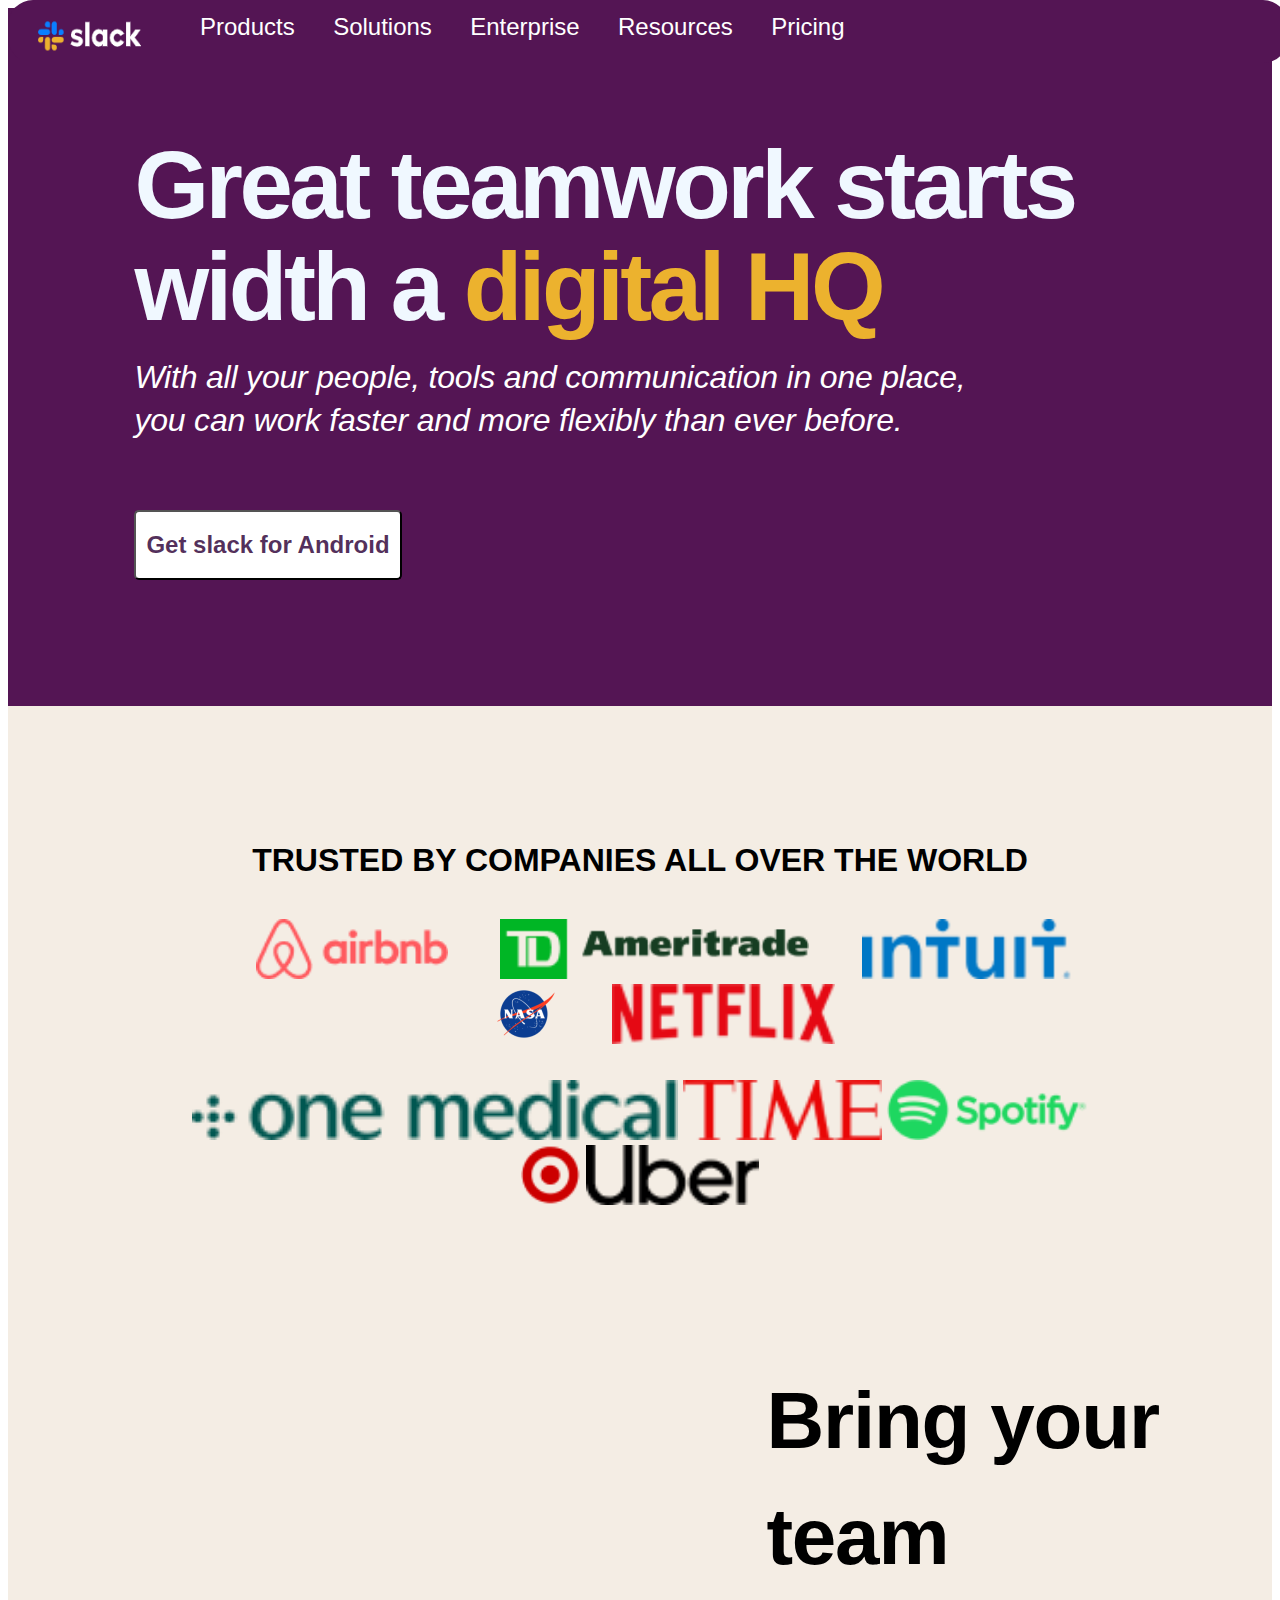
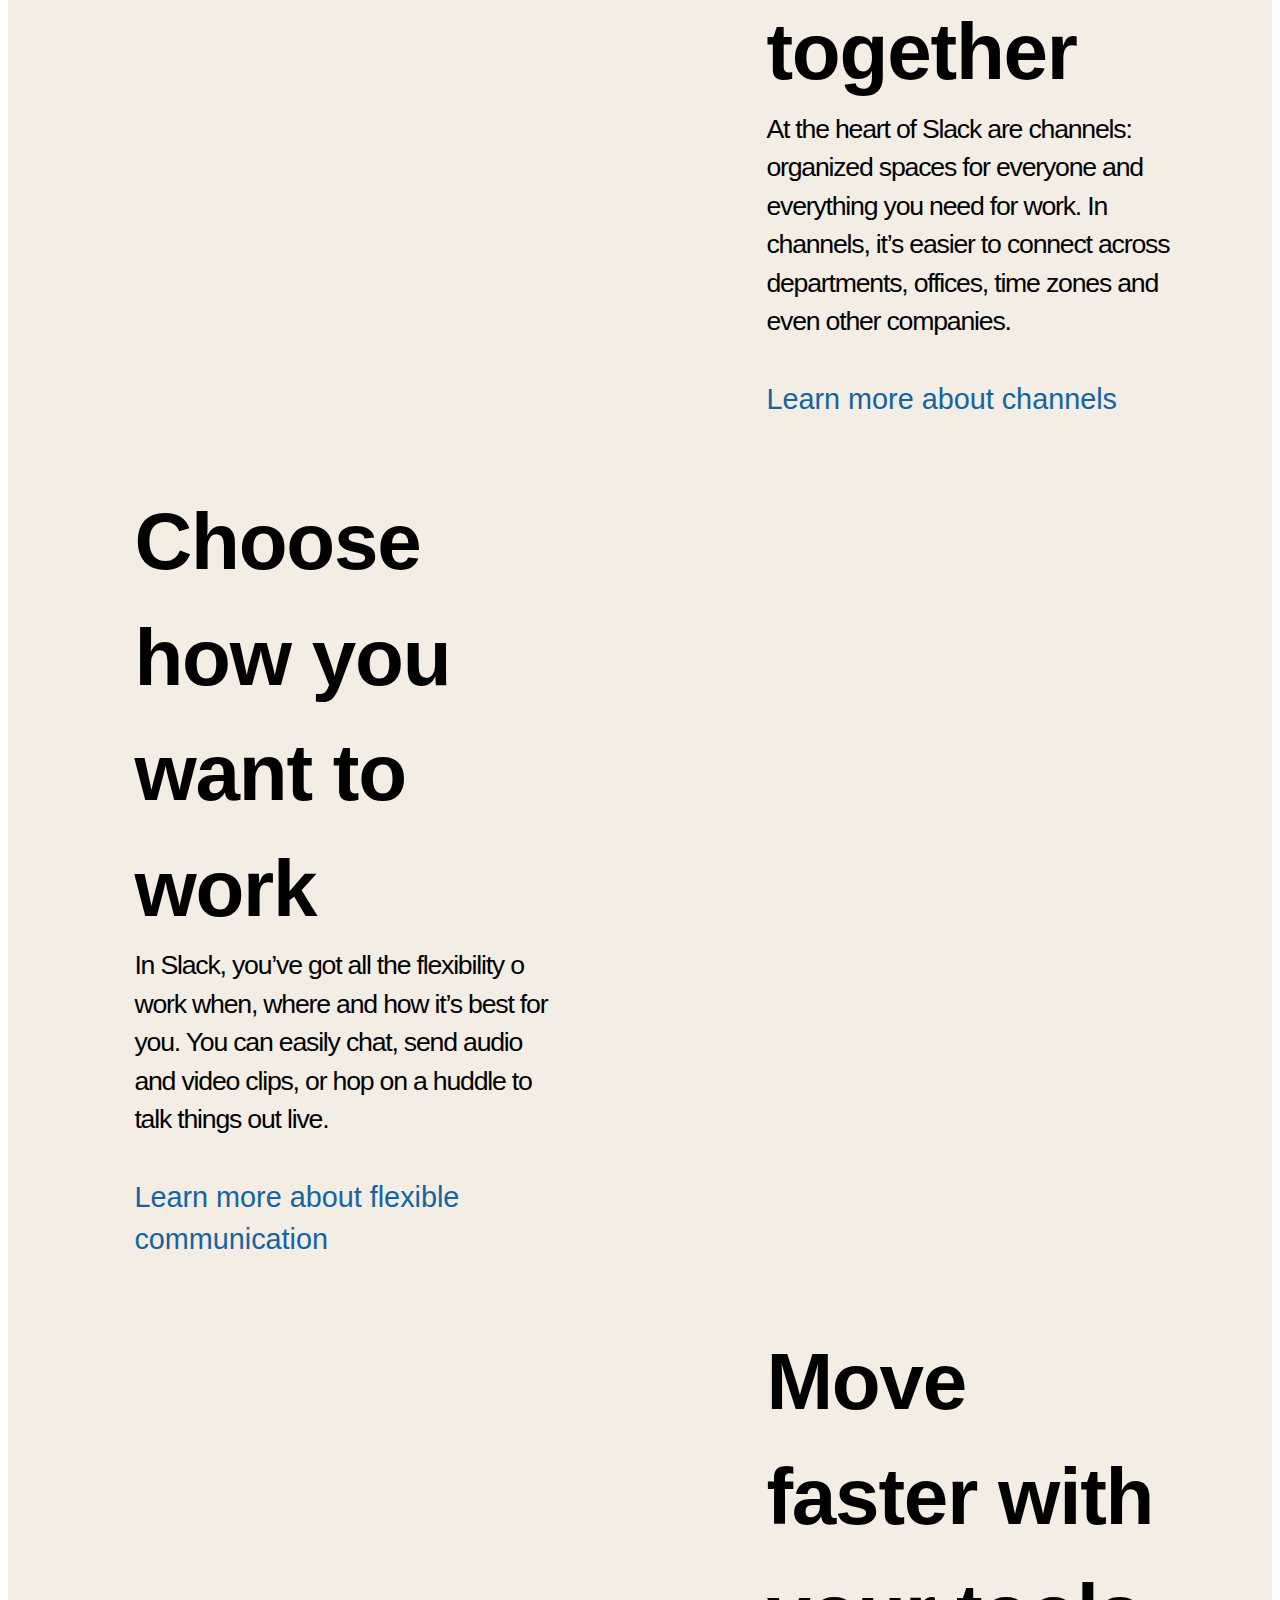
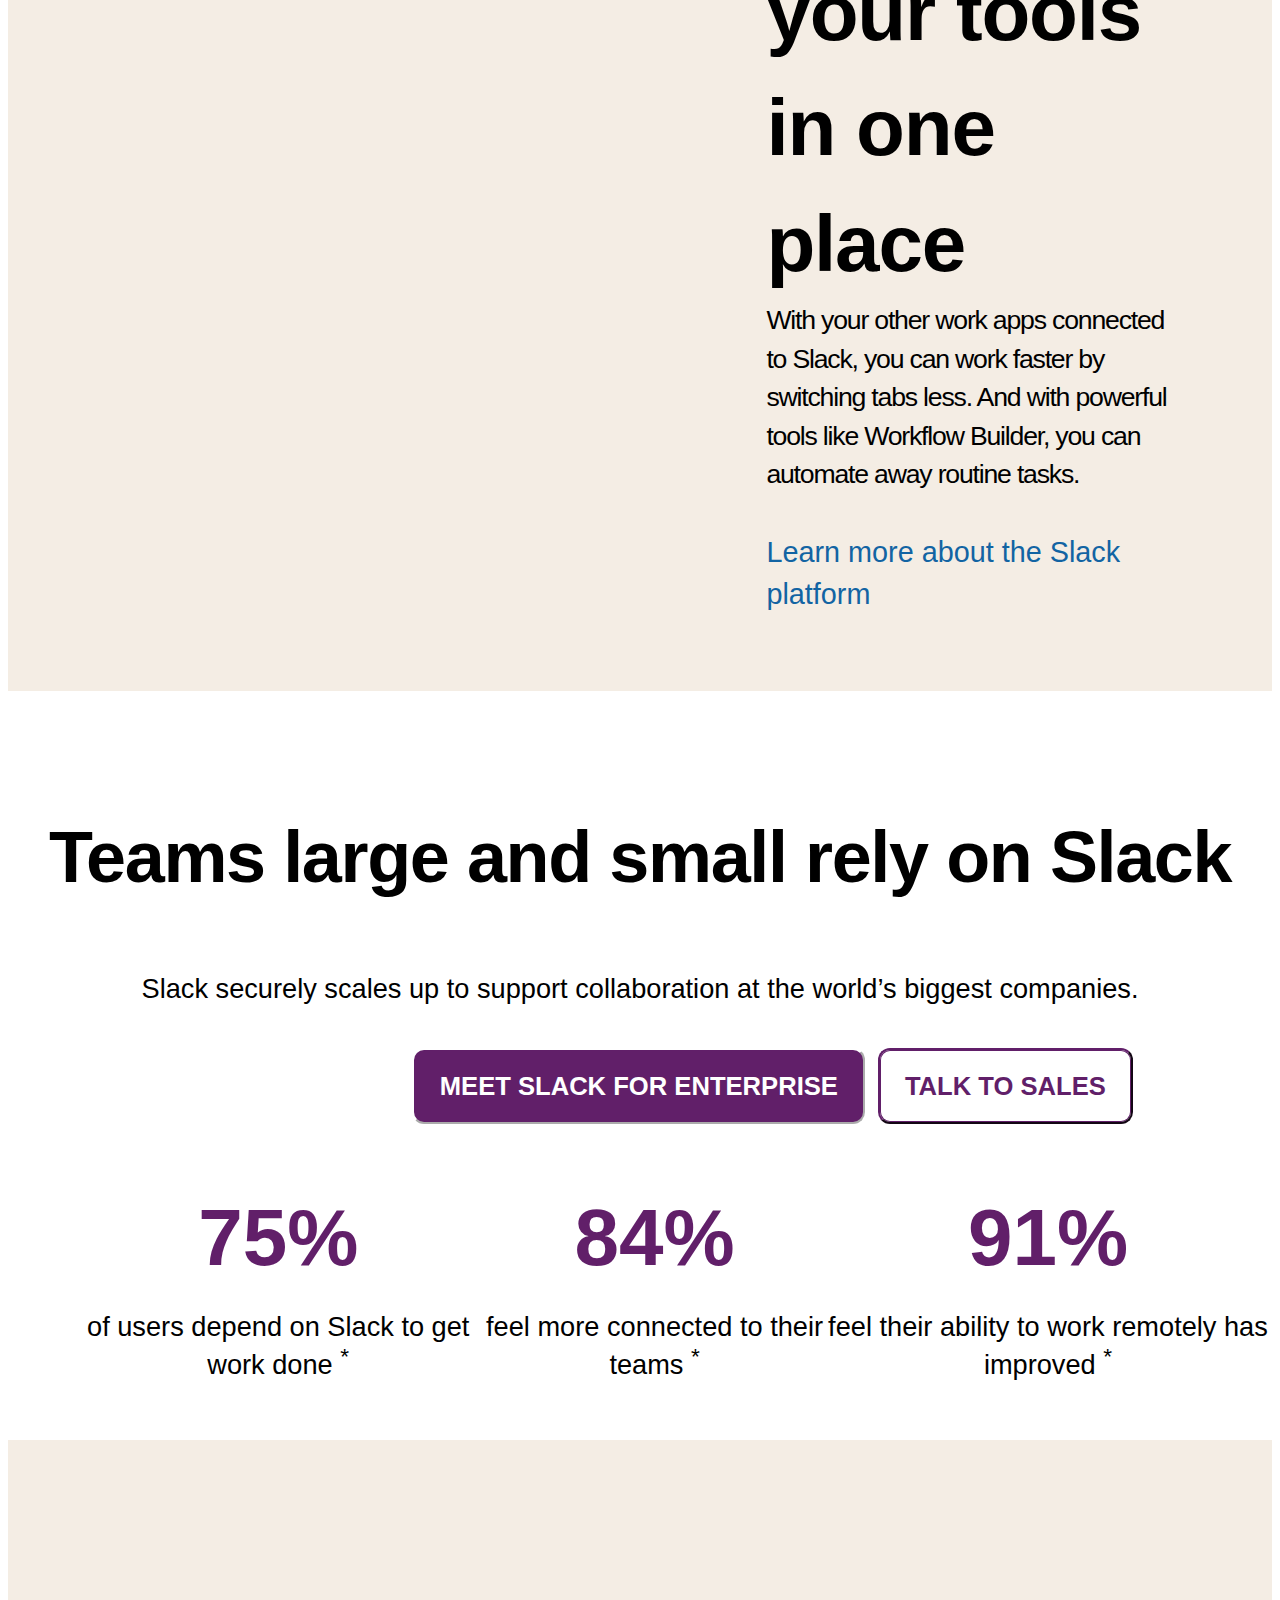
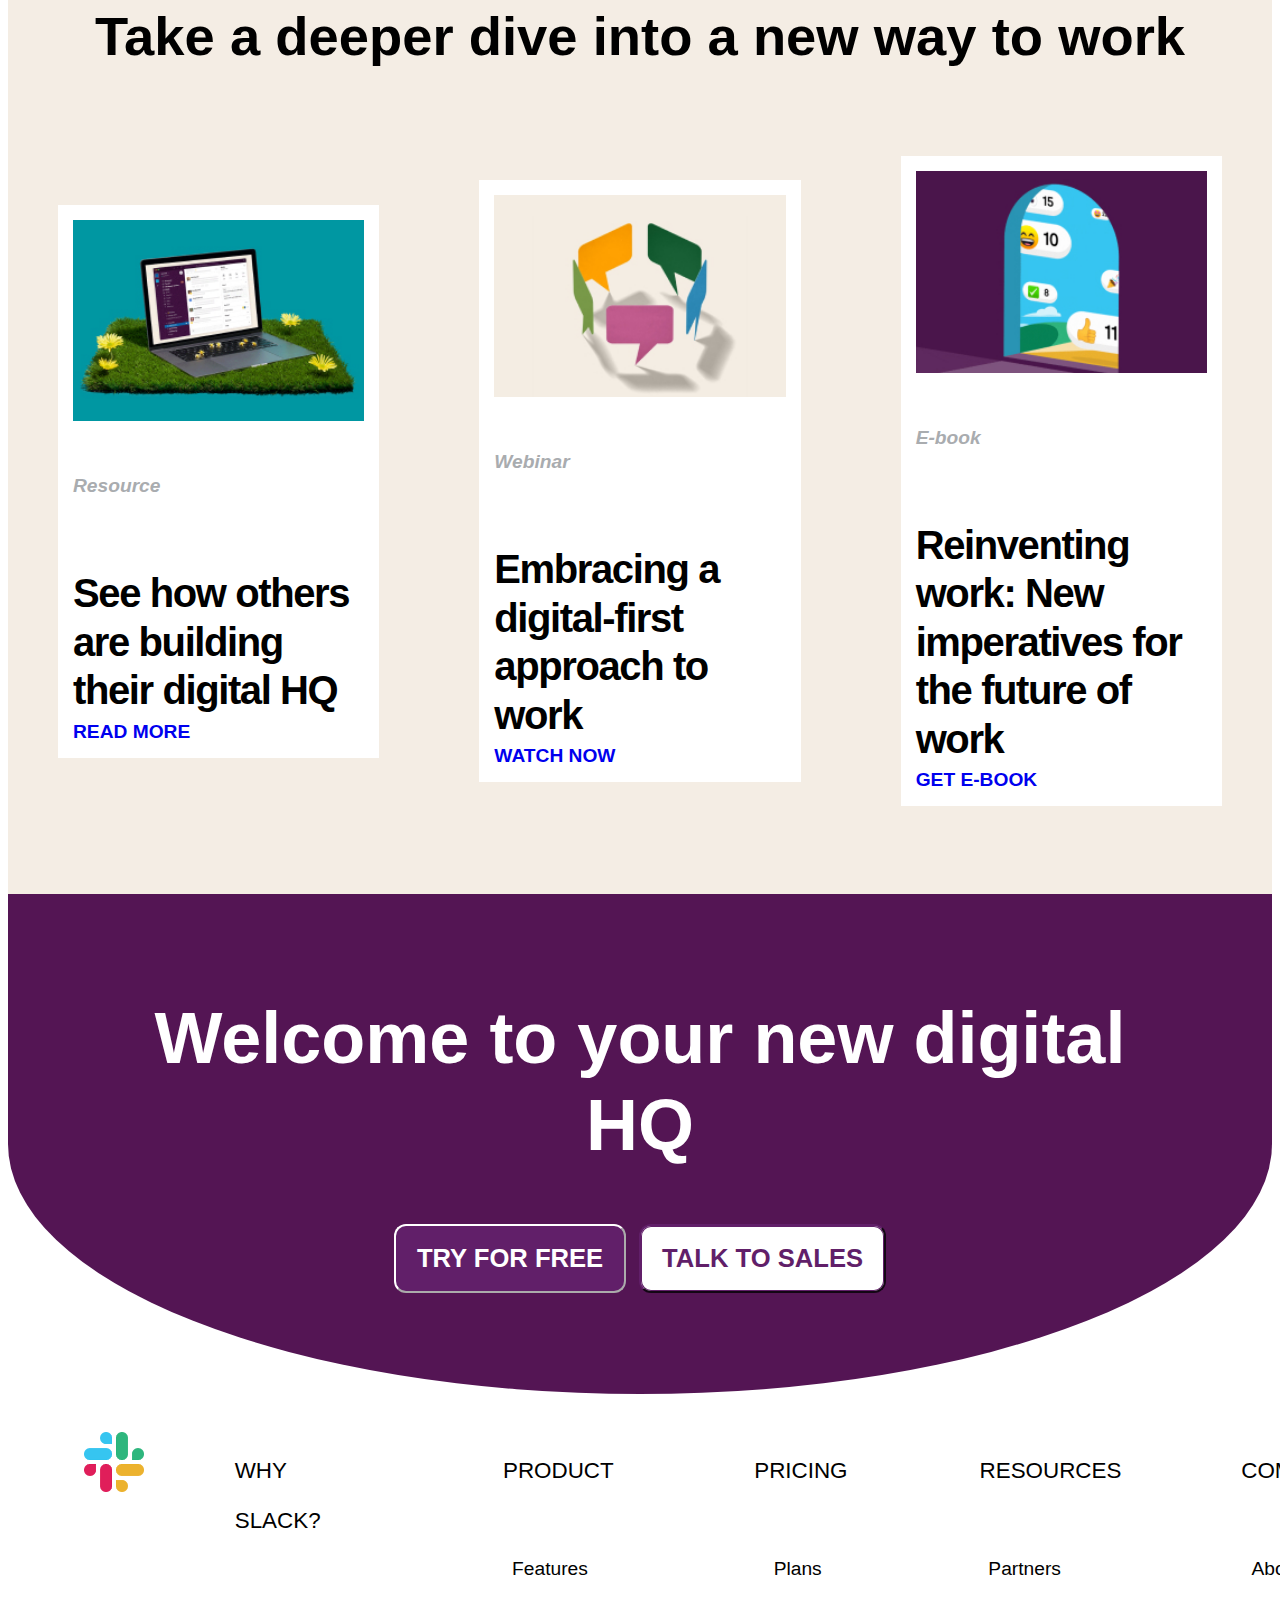
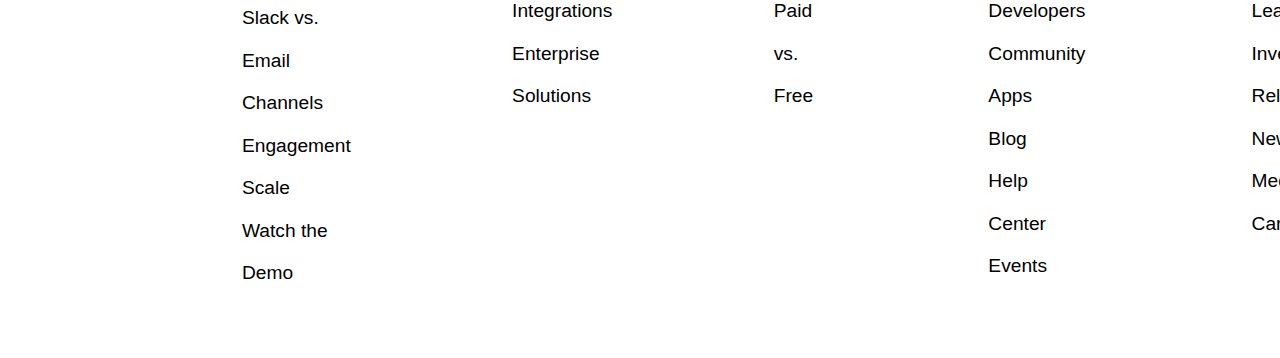
<file: HTML/site.html>
<!DOCTYPE html>
<html lang="en">
<head> 
    <link href="../Css/site.css" rel="stylesheet"/>
    <meta charset="UTF-8">
    <meta http-equiv="X-UA-Compatible" content="IE=edge">
    <meta name="viewport" content="width=device-width, initial-scale=1.0">
    <title>Document</title>
   
</head>
<body>
    <header>
        <div class="top-nav"> 
            <a href="./site.html" style="padding: 0%;">
                <img src="../Images/logo.png" class="siteLogo"/>
            </a>
            <a href="#">Products</a>
            <a href="#">Solutions</a>
            <a href="#">Enterprise</a>
            <a href="#">Resources</a>
            <a href="#">Pricing</a>

        </div>
    </header>

    <section class="card1">
    <div class="first">
        <h1>
            Great teamwork starts <br/>
            width a <span class="title">digital HQ</span> 
        </h1>
        <br/>
        <h5 class="pre1">
            With all your people, tools and communication in one place,<br/>
            you can work faster and more flexibly than ever before.
        </h5><br/><br/>
        <button class="titleButton">Get slack for Android</button>
    </div>
    </section>

    <section class="card2">

        <div id="allLogos">
            <div class="text">TRUSTED BY COMPANIES ALL OVER THE WORLD</div>
            <div class="logo">
                <img class="imgLogo" src="../Images/airbnb-logo.png" />
                <img class="imgLogo" src="../Images/ameritrade-logo.png" />
                <img class="imgLogo" src="../Images/intuit.png"/>
                <img class="imgLogo" src="../Images/logo-nasa.png" />
                <img class="imgLogo" src="../Images/logo-netflix.png" />
            </div>
            <div class="logo">           
                <img src="../Images/logo-onemedical.png" />
                <img src="../Images/time-logo.png" />
                <img src="../Images/spotify.png" />
                <img src="../Images/target-logo.png" />
                <img src="../Images/uber.png" />
            </div> 

        </div>


        <div class="rightParagraph">
            <span class="titleParagraph">Bring your team together</span><br/>
            At the heart of Slack are channels:
            organized spaces for everyone and everything 
            you need for work. In channels, it’s easier to 
            connect across departments, offices, time zones 
            and even other companies.
            <br/><br/>
            <a href="#" class="learnMore">
            Learn more about channels 
            </a>

        </div>


        <div class="leftParagraph">
            <span class="titleParagraph">Choose how you want to work</span><br/>
             In Slack, you’ve got all the flexibility 
             o work when, where and how it’s best for
             you. You can easily chat, send audio and 
             video clips, or hop on a huddle to talk 
             things out live.
            <br/><br/>
            <a href="#" class="learnMore">
            Learn more about flexible communication
            </a>

        </div>

        <div class="rightParagraph">
        <span class="titleParagraph">Move faster with your tools in one place</span><br/>
        With your other work apps connected 
        to Slack, you can work faster by switching tabs less. 
        And with powerful tools like Workflow Builder, 
        you can automate away routine tasks.
            <br/><br/>
            <a href="#" class="learnMore">
        Learn more about the Slack platform
            </a>

        </div>

    </section> 

    <section class="card3">
        <h3>Teams large and small rely on Slack</h3>
        <p style="text-align:center ;">Slack securely scales up to support collaboration at the world’s biggest companies.</p><br/>
        <button class="b1">MEET SLACK FOR ENTERPRISE</button>
        <button class="b2">TALK TO SALES</button>
        <br/><br/>


        <div class="div-container">
            <div class="div-start" style="margin-left:5%">
                    <span class="s-number">75%</span>
                    <p class="p-start">of users depend on Slack to get work done
                    <sup>*</sup>                
                </p>
            </div>

            <div class="div-start">
                <span class="s-number">84%</span>
                <p class="p-start">feel more connected to their teams
                <sup>*</sup>                
            </p>
            </div>

            <div class="div-start" style="margin-right;:5%">
                <span class="s-number">91%</span>
                <p>feel their ability to work remotely has improved
                <sup class="p-start">*</sup>                
            </p>
            </div>

        </div>
    
    </section>


    <section class="card4" >
        <div class="title4">
            <br>
            <br>
            <span>Take a deeper dive into a new way to work</span>
            <div class="line"></div>
        </div>
       <div class="row">
           <div class="col">
               <img style="height:100%" src="../Images/img-promo-02.jpeg">
               <br>
               <h5>Resource</h5>
               <p class="p-text">See how others are building their digital HQ</p>
               <a href="#" class="ctn">READ MORE</a>
           </div>
           <br>
           <div class="col">
            <img style="height:100%" src="../Images/img-promo-03.jpeg">
            <br>
            <h5>Webinar</h5>
            <p class="p-text">Embracing a digital-first approach to work</p>
            <a href="#" class="ctn">WATCH NOW</a>
        </div>
        <br>
        <div class="col">
            <img style="height:100%" src="../Images/img-promo-04 .jpeg">
            <br>
            <h5>E-book</h5>
            <p class="p-text">Reinventing work: New imperatives for the future of work</p>
            <a href="#" class="ctn">GET E-BOOK</a>
        </div>
       </div> 
    </section>

    <section class="card5">
        <span class="welcome">Welcome to your new digital HQ</span><br/><br/><br/><br/>
        <button class="b1" style="margin-left: 0%;">TRY FOR FREE</button>
        <button class="b2">TALK TO SALES</button>

    </section>
    
    <footer class="footer">
        <div class="container">
            <img  style="width:auto" src="../Images/stackLogo.png" class="siteLogo"/>
            <div class="footer-row">
                <div class="footer-col">
                    <h6>WHY SLACK?</h6>
                <ul>
                    <li><a class="footer-a" href="#">Slack vs. Email</a></li>
                    <li><a class="footer-a" href="#">Channels</a></li>
                    <li><a class="footer-a" href="#">Engagement</a></li>
                    <li><a class="footer-a" href="#">Scale</a></li>
                    <li><a class="footer-a" href="#">Watch the Demo</a></li>  
                </ul>
                </div> 
                <div class="footer-col">
                    <h6>PRODUCT</h6>
                    <ul>
                        <li><a class="footer-a" href="#">Features</a></li>
                        <li><a class="footer-a" href="#">Integrations</a></li>
                        <li><a class="footer-a" href="#">Enterprise</a></li>
                        <li><a class="footer-a" href="#">Solutions</a></li>
                    </ul>
                </div>
                <div class="footer-col">
                    <h6>PRICING</h6>
                     <ul>
                        <li><a class="footer-a" href="#">Plans</a></li>
                        <li><a class="footer-a" href="#">Paid vs. Free</a></li>
                    </ul>
                </div>
                <div class="footer-col">
                    <h6>RESOURCES</h6>
                    <ul>
                        <li><a class="footer-a" href="#">Partners</a></li>
                        <li><a class="footer-a" href="#">Developers</a></li>
                        <li><a class="footer-a" href="#">Community</a></li>
                        <li><a class="footer-a" href="#">Apps</a></li>
                        <li><a class="footer-a" href="#">Blog</a></li>
                        <li><a class="footer-a" href="#">Help Center</a></li>
                        <li><a class="footer-a" href="#">Events</a></li>
                    </ul class="footer-a">
                </div>
                <div class="footer-col">
                    <h6>COMPANY</h6>
                    <ul>
                        <li><a class="footer-a" href="#">About Us</a></li>
                        <li><a class="footer-a" href="#">Leadership</a></li>
                        <li><a class="footer-a" href="#">Investor Relations</a></li>
                        <li><a class="footer-a" href="#">News</a></li>
                        <li><a class="footer-a" href="#">Media Kit</a></li>
                        <li><a class="footer-a" href="#">Careers</a></li>                
                    </ul>
                </div> 
            </div> 
        </div>
        <br>
        <br>
        <div class="social-links">
            <a class="footer-a" href="#" class="fab fa-facebook-f"></a>
            <a class="footer-a" href="#" class="fab fa-twitter"></a>
            <a class="footer-a" href="#" class="fab fa-instagram"></a>
            <a class="footer-a" href="#" class="fab fa-linkedin-in"></a>
        </div>     
    </footer>
</body>
</html>
</file>
<file: Css/site.css>
body{
    font-family: Slack-Circular-Pro,"Helvetica Neue",Helvetica,"Segoe UI",Tahoma,Arial,sans-serif;
    max-width: 100%;
    overflow-x: hidden;
    display: flex;
    flex-direction: column;
    min-height: 100vh;
}

div{
    display: block;
}

.title{
    color: #ecb22e;
}

.card1{
    background-color:#541554;
    padding-top: 10%;
    padding-bottom: 10%;
    color:aliceblue;
    width: 100%;

}
.first{
    margin-left: 10%;
}

h1{
    font-family: Slack-Larsseit,"Helvetica Neue",Helvetica,"Segoe UI",Tahoma,Arial,sans-serif;
    font-weight: 700;
    line-height: 1.0625;
    letter-spacing: -3.5px;
    font-size: 6rem;
    margin:0px 0px 0px
}

.pre1{
    font-family:Slack-Circular-Pro,"Helvetica Neue",Helvetica,"Segoe UI",Tahoma,Arial,sans-serif;
    display: block;
    color: #fff;
    margin-right: auto;
    margin-bottom: 2rem;
    font-weight: 350;
    line-height: 1.333;
    letter-spacing: -.2px;
    margin-top: 0;
    font-size: 2rem;

}

.titleButton{
    background-color: #fff;
    color:rgba(60, 19, 69, 0.884);
    box-shadow: inset 0 0 0 1px #fff;
    font-size: 1.5rem;
    font-weight: 900;
    height: 70px;
    padding: 10px;
    border: 2px solid #fff(255, 255, 255);
    border-radius: 5px;
}


.siteLogo{
    width: 90%;
    padding-top: 3%;
}
.top-nav {
    background-color:#541554;
    text-align: center;
    position: fixed;
    top:0px;
    width:100%;
    color:aliceblue;
    height:7%;
    /* display: flex;  */
    justify-content: space-between;    
    border-radius: 25px;

}
    

.top-nav a{
    float:left;
    display:block;
    color:#fff;
    margin:auto;
    text-align:center;
    padding-top: 1%;
    padding-left: 3%;
    font-family: Slack-Larsseit,"Helvetica Neue",Helvetica,"Segoe UI",Tahoma,Arial,sans-serif;
    font-weight: 400;
    font-size: x-large;
}

.top-nav a:hover{
    color:gainsboro;
    text-decoration: underline;

}

#allLogos{
    width: 80%;
    margin: auto;
    text-align: center;
    padding-top: 60px;
    padding-bottom: 60px;
}
.logo{
    margin:  3%;

}

img{
    height: 60px;

}

.imgLogo{
    margin-left: 5%;
}

.card2{
    background-color:#f4ede4;
    padding-top: 6%;
    padding-bottom: 6%;
    font-family:Slack-Circular-Pro,"Helvetica Neue",Helvetica,"Segoe UI",Tahoma,Arial,sans-serif;
    font-size:larger;
    font-weight: 600;
    height: inherit;
    color:rgb(0, 0, 0);
    width: 100%;
    /* max-width: 100%; */

}
.text{
    font-size: 2rem;
    margin-bottom: 4%;
}

.titleParagraph{
    font-size: 5rem;
    font-weight: 700;
    line-height: 1.4444;
}

.rightParagraph{
    box-sizing: inherit;
    margin-top: 5%;
    line-height: 1.4444;
    letter-spacing:-1.2px;
    font-size: 1.666rem;
    font-weight: 500;
    width: 33%;
    margin-left:60%;

}

.learnMore{
    font-family: Slack-Circular-Pro,"Helvetica Neue",Helvetica,"Segoe UI",Tahoma,Arial,sans-serif;
    font-weight: 400;
    line-height: 1.4444;
    letter-spacing: normal;
    font-size: 1.8rem;
    display: inline-block;
    color:#1264a3;
}

.learnMore:hover{
    margin-bottom: 0;
    border-bottom: 1px solid #1264a3;
    position: relative;
}

.leftParagraph{
    box-sizing: inherit;
    margin-top: 5%;
    line-height: 1.4444;;
    letter-spacing:-1.2px;
    font-size: 1.666rem;
    font-weight: 500;
    width: 33%;
    margin-left:10%;

}

h3{
    text-align: center;
    font-size:4.5rem;
    line-height: 1.212;
    letter-spacing:-1.4px;
    padding-top: 4%;
}

p{
    font-size: 1.7rem;
    font-family: Slack-Circular-Pro,"Helvetica Neue",Helvetica,"Segoe UI",Tahoma,Arial,sans-serif;
    font-weight: 500;
    letter-spacing: normal;
    margin-bottom: 2%;

}
.b1{
    margin-left: 32%;
    padding: 1.7% 2%;
    background-color: #611f69;
    color: #fff;
    fill: #fff;
    display: inline-block;
    white-space: nowrap;
    flex-basis: auto;
    font-family: Slack-Circular-Pro,"Helvetica Neue",Helvetica,"Segoe UI",Tahoma,Arial,sans-serif;
    font-weight: 700;
    font-size: 1.6rem;
    border-radius: 12px;
    border-color: #fff;
    margin-bottom: 0%;


}
.b2{

    padding: 1.7% 2%;
    background-color: #fff;
    color: #611f69;
    fill: #611f69;
    box-shadow: inset 0 0 0 1px #611f69;
    margin-top: inherit;
    margin-left: 0.5rem;
    cursor: pointer;
    text-align: center;
    font-family: Slack-Circular-Pro,"Helvetica Neue",Helvetica,"Segoe UI",Tahoma,Arial,sans-serif;
    font-weight: 700;
    font-size: 1.6rem;
    border-color:#611f69;;
    border-radius: 12px;

}

.div-container{
    text-align: center;
    font-family: Slack-Larsseit,"Helvetica Neue",Helvetica,"Segoe UI",Tahoma,Arial,sans-serif;
    background-color: #fff;
    flex-direction: row;
    display:flex;
    justify-content: space-around;
    padding-top: 1.5rem;
    width: 100%;
    margin-top: 2%;
    margin-bottom: 4%;
}

.s-number{
    color:#611f69;
    font-size: 5rem;
    font-weight: 700;
    font-family: Slack-Larsseit,"Helvetica Neue",Helvetica,"Segoe UI",Tahoma,Arial,sans-serif;
}

.card4{
    background-color:#f4ede4;
    padding-bottom: 3%;
    font-family:Slack-Circular-Pro,"Helvetica Neue",Helvetica,"Segoe UI",Tahoma,Arial,sans-serif;
    font-size:larger;
    font-weight: 600;
    height: inherit;
    color:rgb(0, 0, 0);
    width: 100%;
    display: flex;
    flex-wrap:wrap;
    justify-content: center;
    align-items: center;
    flex-direction: column;
}

.title4{
    color: rgb(0, 0, 0);
    font-size: 3.4rem;
    font-weight: 700;
    line-height: 1.4444; 
    text-align: center; 
}

.row{
    display: flex;
    align-items: center;
    justify-content: space-between;
    margin-top: 30px;
}
.col{
    width: 80%;
    display: flex;
    flex-direction: column;
    margin: 50px;
    background-color: #fff;
    border: 15px solid #fff;
}

h5{
    font-style: italic;
    color:#a9acaf;
    font-size: 100%;
}
.p-text{
    font-size: 2.5rem;
    line-height: 1.212;
    letter-spacing:-1.4px;
    font-weight: 700;
    font-family: Slack-Circular-Pro,"Helvetica Neue",Helvetica,"Segoe UI",Tahoma,Arial,sans-serif;

}

.card5{
    background-color:#541554;
    border-bottom-left-radius:50% ;
    border-bottom-right-radius: 50%;
    text-align: center;
    padding: 8%;

}

.welcome {
    text-align: center;
    color: #fff;
    font-size: 4.5rem;
    line-height: 1.212;
    font-weight: 700;
    font-family: Slack-Circular-Pro,"Helvetica Neue",Helvetica,"Segoe UI",Tahoma,Arial,sans-serif;
}
.footer{
    width: 100%;
    background-color:#ffffff;
}

.footer-col{
    margin-left: 12%;
    text-align:start;
    font-size: 1.2rem;
    line-height: 2.212;
    font-weight: 400

}

.footer-row{
    display: flex;
    width: 80%;
    margin-left: -5%;
}

h6{
    color:rgb(0, 0, 0);
    font-family: Slack-Circular-Pro,"Helvetica Neue",Helvetica,"Segoe UI",Tahoma,Arial,sans-serif;
    font-size: 1.4rem;
    font-weight: 400;
    margin-left: 22%;
}

li{
    list-style: none;
}

a{
    text-decoration: none;

}

.siteLogo{
    margin-left:6%;
}

.container{
    display: flex;
}
.footer-a{
    border-bottom: none;
    color:rgb(0, 0, 0);

}
.footer-a:hover{
text-decoration: underline;

}

@media(max-width:700px){
}
</file>
